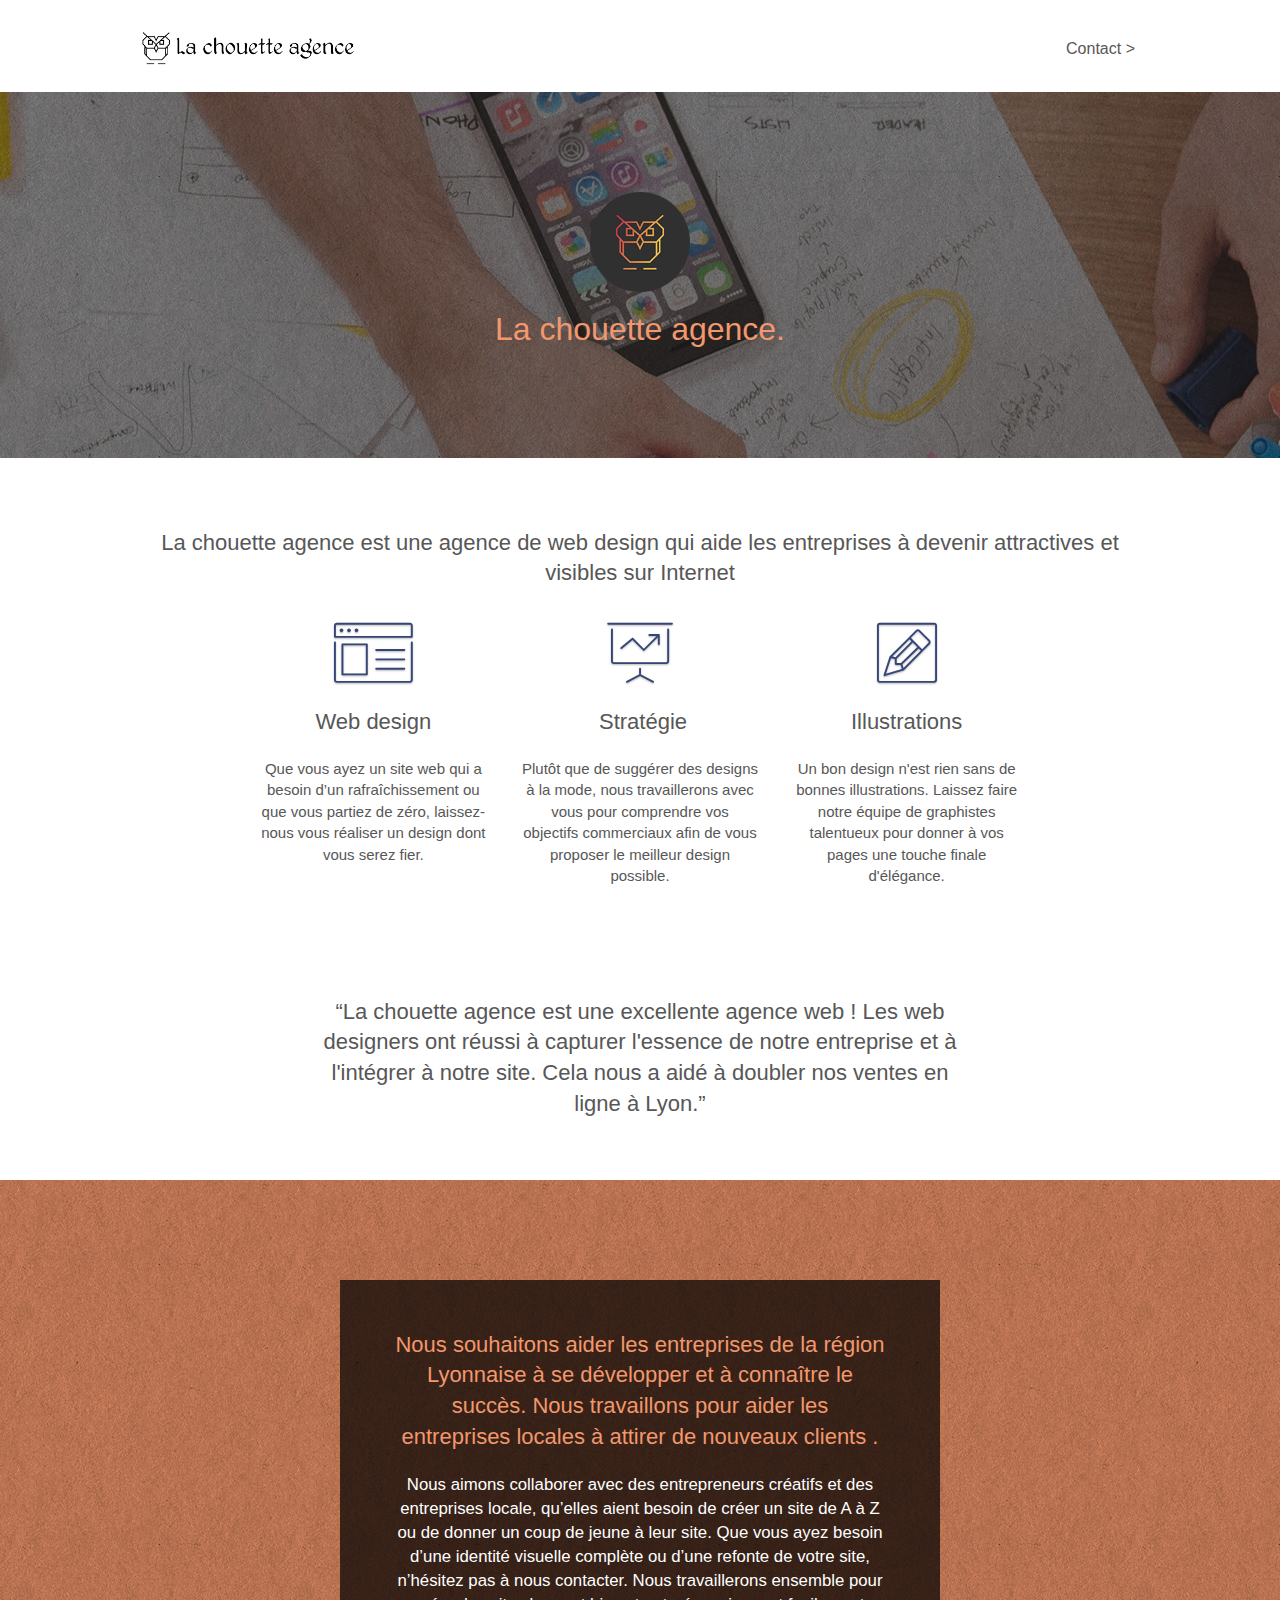
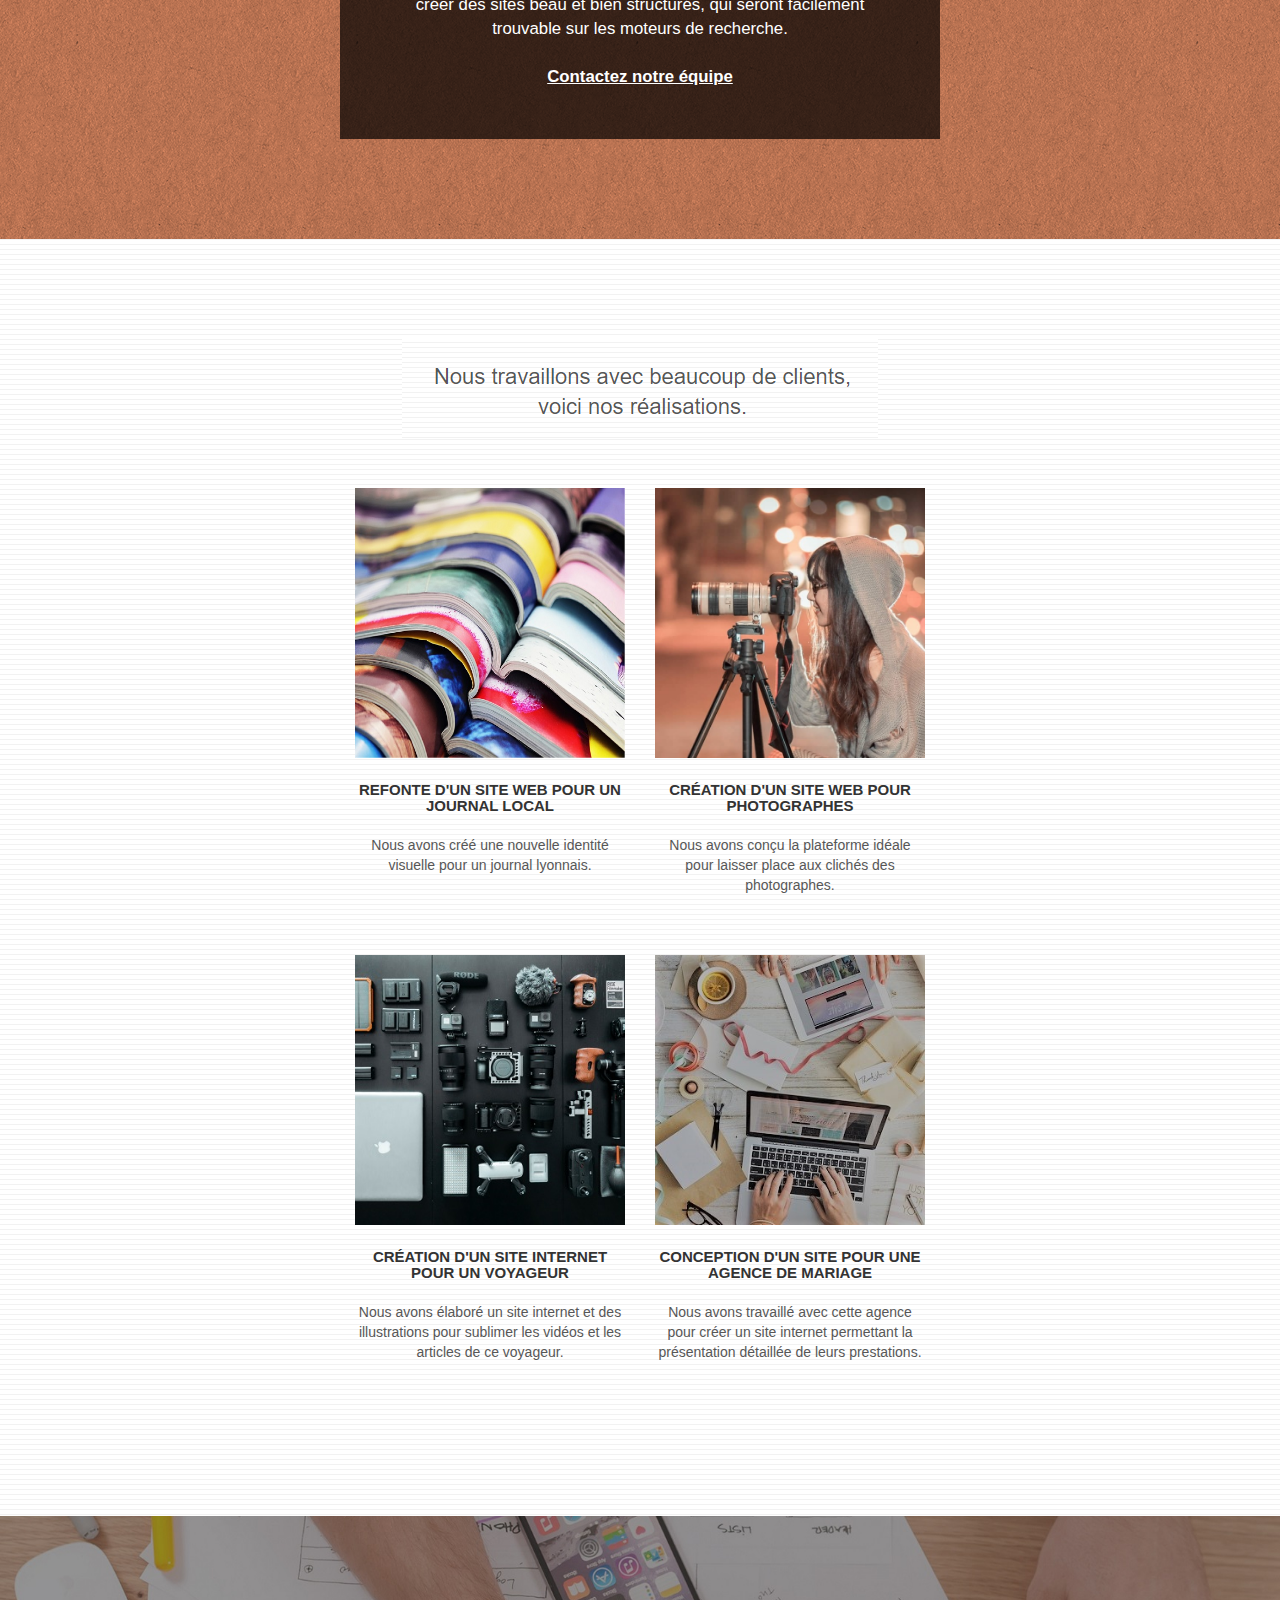
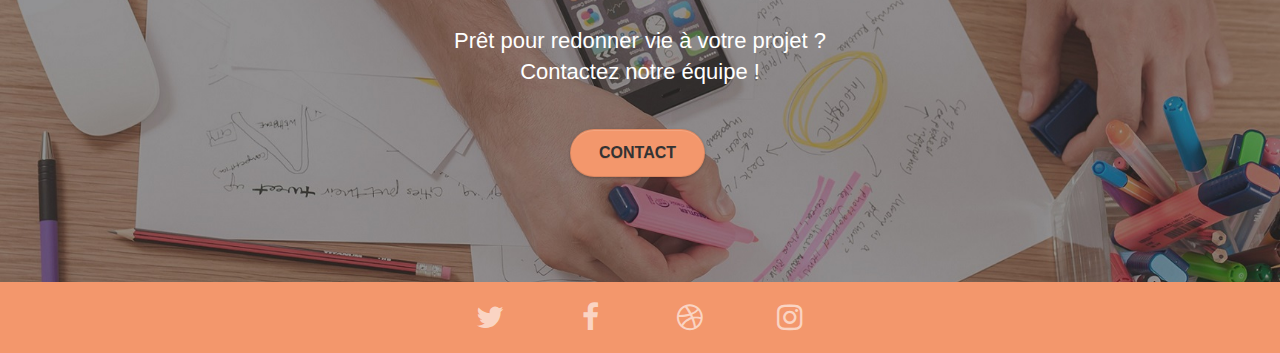
<file: index.html>
<!doctype html>
<html lang="fr">
<head>
    <meta charset="utf-8">
    <meta name="keywords" content="seo, google, site web, site internet, agence design paris, agence design, agence design,agence design,agence design,agence design,agence design,agence design,agence design,agence design">
    <meta name="description" content="Design pour sites web">
    <meta name="viewport" content="width=device-width, initial-scale=1.0, viewport-fit=cover">
    <link rel="shortcut icon" type="image/png" href="favicon.webp">
    
	<link rel="stylesheet" type="text/css" href="./css/bootstrap.css">
	<link rel="stylesheet" type="text/css" href="style.css">
	<link rel="stylesheet" type="text/css" href="./css/font-awesome.css">
	<link rel="stylesheet" type="text/css" href="./css/et-line.css">
	
    
	<script src="./js/jquery-2.1.0.js" defer></script>
	<script src="./js/bootstrap.js" defer></script>
	<script src="./js/blocs.js" defer></script>
	<script src="./js/jquery.touchSwipe.js" defer></script>
	<script src="./js/gmaps.js" defer></script>

    <title>La chouette agence | Accueil</title>

    
<!-- Analytics -->
 
<!-- Analytics END -->
    
</head>
<body>
<!-- Principal conteneur -->
<div class="page-container">
    
<!-- bloc-0 -->
<div class="bloc bgc-white l-bloc " id="bloc-0">
	<div class="container bloc-sm">

		<nav class="navbar row">
			<div class="navbar-header">
				<a class="navbar-brand" href="index.html"><img src="img/la-chouette-agence.webp" alt="logo de la chouette agence" height="40" /></a>
				<button id="nav-toggle" type="button" class="ui-navbar-toggle navbar-toggle" data-toggle="collapse" data-target=".navbar-1">
					<span class="sr-only">Toggle navigation</span><span class="icon-bar"></span><span class="icon-bar"></span><span class="icon-bar"></span>
				</button>
			</div>
			<div class="collapse navbar-collapse navbar-1 special-dropdown-nav">
				<ul class="site-navigation nav navbar-nav">
					<li>
						<a href="./contact.html" >Contact &gt;</a>
					</li>
				</ul>
			</div>
		</nav>

	</div>
</div>
<!-- bloc-0 END -->

<!-- bloc-1-presentation -->
<div class="bloc bgc-dark-slate-blue bg-banniere d-bloc bg-t-edge bloc-bg-texture texture-paper b-parallax" id="bloc-1-hero">
	<div class="container bloc-lg">
		<div class="row tight-width-whitespace">
			<div class="col-sm-12">
				<img src="img/logo.webp" class="center-block image-resize-mode" width="100" alt="Bannière" />
				<h1 class="text-center hero-bloc-text tc-white ">
					La chouette agence.
				</h1>
			</div>
		</div>
	</div>
</div>
<!-- bloc-1-presentation END -->

<!-- bloc-2-services -->
<div class="bloc bgc-white l-bloc" id="bloc-2-services">
	<div class="container bloc-md">
		<div class="row">
			<div class="col-sm-12 text-center">
				<h2 class="heading" >
					La chouette agence est une agence de web design qui aide les 
					entreprises à devenir attractives et visibles sur Internet
				</h2>
			</div>
		</div>
		<div class="row voffset-lg med-width-whitespace">
			<div class="col-sm-4 carte-service">
				<div class="text-center">
					<span class="et-icon-browser sm-shadow icon-dark-slate-blue icons icon-lg"></span>
				</div>
				<h2 class="mg-md text-center">
					Web design
				</h2>
				<p class="text-center ">
					Que vous ayez un site web qui a besoin d&rsquo;un rafraîchissement ou que vous partiez de zéro, laissez-nous vous réaliser un design dont vous serez fier.
				</p>
			</div>
			<div class="col-sm-4 carte-service">
				<div class="text-center">
					<span class="et-icon-presentation sm-shadow icon-dark-slate-blue icons icon-lg"></span>
				</div>
				<h2 class="mg-md text-center">
					&nbsp;Stratégie
				</h2>
				<p class="text-center ">
					Plutôt que de suggérer des designs à la mode, nous travaillerons avec vous pour comprendre vos objectifs commerciaux afin de vous proposer le meilleur design possible.<br>
				</p>
			</div>
			<div class="col-sm-4 carte-service">
				<div class="text-center">
					<span class="et-icon-edit sm-shadow icon-dark-slate-blue icons icon-lg"></span>
				</div>
				<h2 class="mg-md text-center">
					Illustrations
				</h2>
				<p class="text-center ">
					Un bon design n'est rien sans de bonnes illustrations. Laissez faire notre équipe de graphistes talentueux pour donner à vos pages une touche finale d'élégance.
				</p>
			</div>
		</div>
		<div class="row voffset-lg voffset">
			<div class="col-xs-12 col-md-8 col-md-offset-2 text-center">
				<h2>
					“La chouette agence est une excellente agence web !
					Les web designers ont réussi à capturer l'essence de notre entreprise et à l'intégrer
					à notre site. Cela nous a aidé à doubler nos ventes en ligne à Lyon.”
				</h2>
			</div>
		</div>
	</div>
</div>
<!-- bloc-2-services END -->

<!-- bloc-3-what-i-do -->
<div class="bloc tc-white bgc-atomic-tangerine bg-presentation d-bloc bloc-bg-texture texture-paper b-parallax" id="bloc-3-what-i-do">
	<div class="container bloc-lg">
		<div class="row tight-width-whitespace black-background">
			<div class="col-sm-12">
				<h2 class="mg-md text-center tc-white">
					Nous souhaitons aider les entreprises de la région Lyonnaise à se développer et à connaître le succès. Nous travaillons pour aider les entreprises locales à attirer de nouveaux clients .<br>
				</h2>
				<p class="text-center white">
					Nous aimons collaborer avec des entrepreneurs créatifs et des entreprises locale, qu’elles aient besoin de créer un site de A à Z ou de donner un coup de jeune à leur site. Que vous ayez besoin d’une identité visuelle complète ou d’une refonte de votre site, n’hésitez pas à nous contacter. Nous travaillerons ensemble pour créer des sites beau et bien structurés, qui seront facilement trouvable sur les moteurs de recherche. <br><br><a class="ltc-white bold-link" href="page2.html">Contactez notre équipe</a><br>
				</p>
			</div>
		</div>
	</div>
</div>
<!-- bloc-3-what-i-do END -->

<!-- bloc-4-portfolio -->
<div class="bloc bgc-white bg-lines-h2-bg bg-repeat l-bloc" id="bloc-4-portfolio">
	<div class="container bloc-lg">
		<div class="row">
			<div class="col-sm-12 text-center">
				<img alt="titre 2" src="img/title2.webp" />
			</div>
		</div>
		<div class="row tight-width-whitespace portfolio-row">
			<div class="col-sm-6">
				<a href="#" data-lightbox="img/1.webp" data-gallery-id="gallery-1" data-caption="Refonte d'un site web pour un journal local" data-frame="snapshot-lb"><img src="img/1.webp" alt="Image carte refonte d'un site web" class="img-responsive portfolio-thumb" /></a>
				<h3 class="mg-md text-center">
					Refonte d'un site web pour un journal local
				</h3>
				<p class="text-center realisation-text">
					Nous avons créé une nouvelle identité visuelle pour un journal lyonnais.
				</p>
			</div>
			<div class="col-sm-6">
				<a href="#" data-lightbox="img/2.webp" data-gallery-id="gallery-1" data-caption="Création d'un site web pour photographes" data-frame="snapshot-lb"><img src="img/2.webp" class="img-responsive portfolio-thumb" alt="Image carte Création site web" /></a>
				<h3 class="mg-md text-center">
					Création d'un site web pour photographes
				</h3>
				<p class="text-center realisation-text">
					Nous avons conçu la plateforme idéale pour laisser place aux clichés des photographes.
				</p>
			</div>
		</div>
		<div class="row tight-width-whitespace portfolio-row">
			<div class="col-sm-6">
				<a href="#" data-lightbox="img/3.webp" data-gallery-id="gallery-1" data-caption="Création d'un site internet pour un voyageur" data-frame="snapshot-lb"><img src="img/3.webp" class="img-responsive portfolio-thumb" alt="Image carte création de site pour voyageur"/></a>
				<h3 class="mg-md text-center">
					Création d'un site internet pour un voyageur
				</h3>
				<p class="text-center realisation-text">
					Nous avons élaboré un site internet et des illustrations pour sublimer les vidéos et les articles de ce voyageur.
				</p>
			</div>
			<div class="col-sm-6">
				<a href="#" data-lightbox="img/4webp" data-gallery-id="gallery-1" data-caption="Conception d'un site pour une agence de mariage" data-frame="snapshot-lb"><img src="img/4.webp" class="img-responsive portfolio-thumb" alt="Image Carte conception site web " /></a>
				<h3 class="mg-md text-center">
					Conception d'un site pour une agence de mariage
				</h3>
				<p class="text-center realisation-text">
					Nous avons travaillé avec cette agence pour créer un site internet permettant la présentation détaillée de leurs prestations.
				</p>
			</div>
		</div>
	</div>
</div>
<!-- bloc-4-portfolio END -->

<!-- bloc-5-cta -->
<div class="bloc bgc-dark-slate-blue bg-banniere d-bloc bloc-bg-texture" id="bloc-5-cta">
	<div class="container bloc-lg">
		<div class="row">
			<h2 class="mg-md text-center ltc-white">
				Prêt pour redonner vie à votre projet ?<br>Contactez notre équipe !
			</h2>
			<div class="col-sm-12 text-center">
				<a href="contact.html" class="btn btnColor btn-atomic-tangerine btn-clean btn-rd btn-lg cta-hero">Contact</a>
			</div>
		</div>
	</div>
</div>
<!-- bloc-5-cta END -->

<!-- Footer - bloc-8 -->
<div class="bloc bgc-atomic-tangerine d-bloc" id="bloc-8">
	<div class="container bloc-sm">
		<div class="row">
			<div class="col-sm-12">

				<div class="col-sm-12">
					<div class="row row-no-gutters social">
						<div class="col-sm-3">
							<div class="text-center">
								<a class="social" aria-label="twitter" href="#"><span class="fa fa-twitter icon-md"></span></a>
							</div>
						</div>
						<div class="col-sm-3">
							<div class="text-center">
								<a class="social" aria-label="facebook" href="#"><span class="fa fa-facebook icon-md"></span></a>
							</div>
						</div>
						<div class="col-sm-3">
							<div class="text-center">
								<a class="social" aria-label="dribbble" href="#"><span class="fa fa-dribbble icon-md"></span></a>
							</div>
						</div>
						<div class="col-sm-3">
							<div class="text-center">
								<a class="social" aria-label="instagram" href="#"><span class="fa fa-instagram icon-md"></span></a>
							</div>
						</div>
					</div>
				</div>
				
			</div>
		</div>
	</div>
</div>
<!-- Footer - bloc-8 END -->

</div>
<!-- Principal conteneur END -->
    

</body>
</html>
</file>
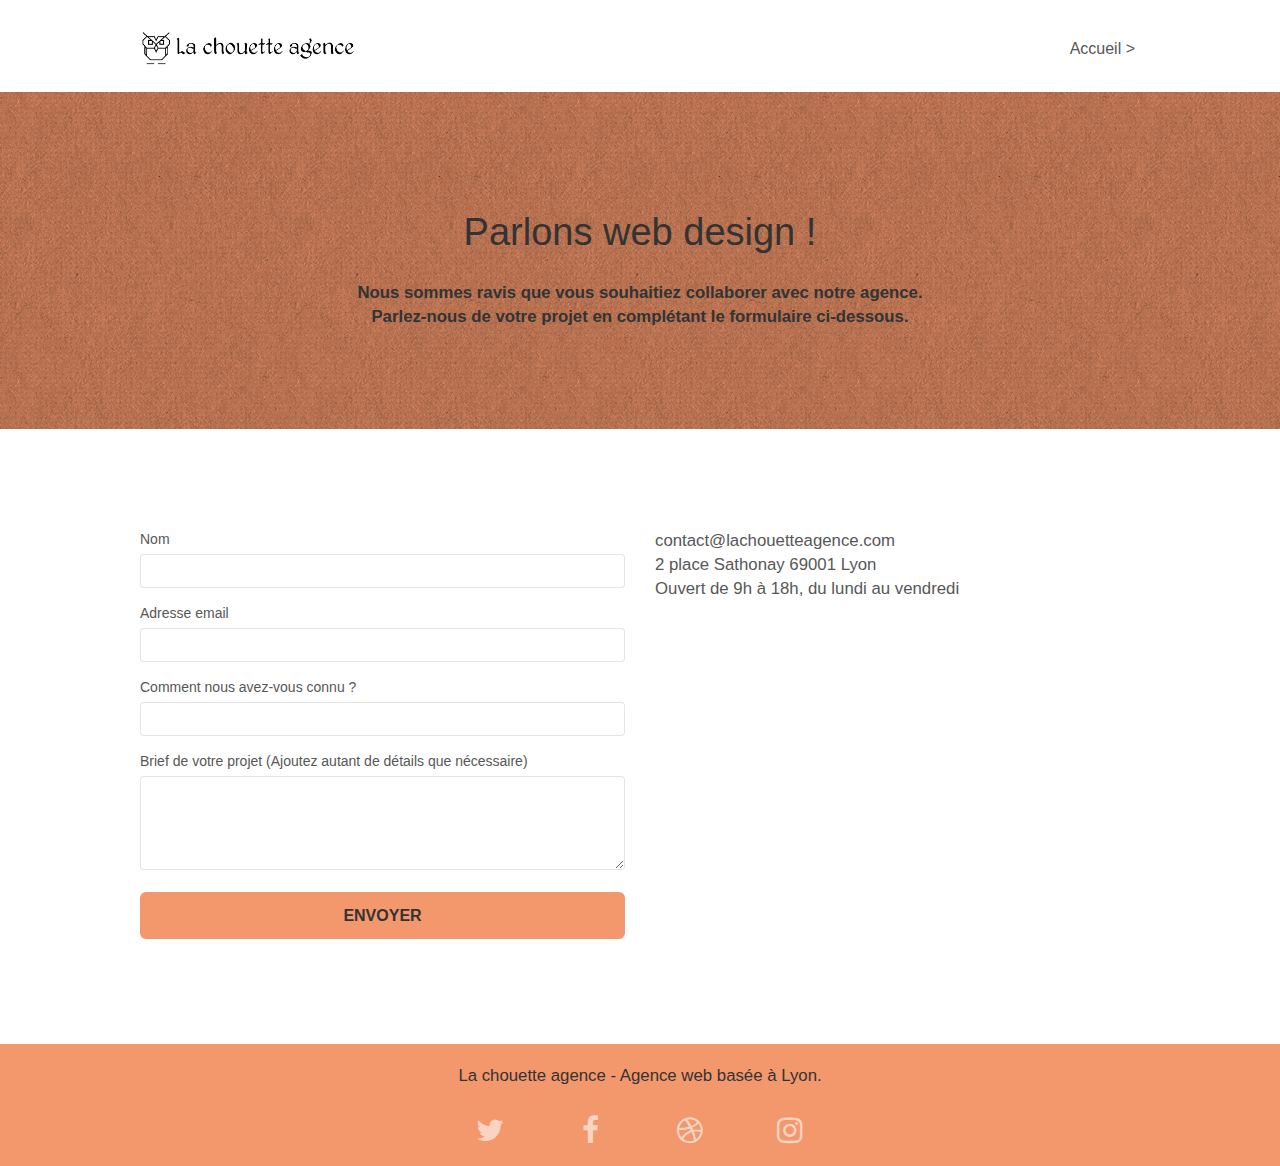
<file: contact.html>
<!doctype html>
<html lang="fr">
<head>
    <meta charset="utf-8">
    <meta name="keywords" content="">
    <meta name="description" content="">
    <meta name="viewport" content="width=device-width, initial-scale=1.0, viewport-fit=cover">
    <link rel="shortcut icon" type="image/webp" href="favicon.webp">
    
	<link rel="stylesheet" type="text/css" href="./css/bootstrap.css">
	<link rel="stylesheet" type="text/css" href="style.css">
	<link rel="stylesheet" type="text/css" href="./css/font-awesome.css">
	<link rel="stylesheet" type="text/css" href="./css/et-line.css">
	
    <script src="./js/jquery-2.1.0.js"></script>
	<script src="./js/bootstrap.js"></script>
	<script src="./js/jqBootstrapValidation.js"></script>
	<script src="./js/formHandler.js"></script>
	<script src="./js/blocs.js"></script>
	<script src="./js/jquery.touchSwipe.js" defer></script>
	<script src="./js/gmaps.js"></script>
    <title>La chouette agence | Contact</title>

    
<!-- Analytics -->
 
<!-- Analytics END -->
    
</head>
<body>
<!-- Principal conteneur -->
<div class="page-container">
    
<!-- bloc-0 -->
<div class="bloc bgc-white l-bloc " id="bloc-0">
	<div class="container bloc-sm">

		<nav class="navbar row">
			<div class="navbar-header">
				<a class="navbar-brand" href="./index.html"><img src="img/la-chouette-agence.webp" alt="logo de la chouette agence" height="40" /></a>
				<button id="nav-toggle" type="button" class="ui-navbar-toggle navbar-toggle" data-toggle="collapse" data-target=".navbar-1">
					<span class="sr-only">Toggle navigation</span><span class="icon-bar"></span><span class="icon-bar"></span><span class="icon-bar"></span>
				</button>
			</div>
			<div class="collapse navbar-collapse navbar-1 special-dropdown-nav">
				<ul class="site-navigation nav navbar-nav">
					<li>
						<a href="index.html" >Accueil &gt;</a>
					</li>
				</ul>
			</div>
		</nav>
		
	</div>
</div>
<!-- bloc-0 END -->

<!-- bloc-6 -->
<div class="bloc bg-dots-bg bg-repeat bgc-atomic-tangerine d-bloc bloc-bg-texture texture-paper" id="bloc-6">
	<div class="container bloc-lg">
		<div class="row">
			<div class="col-sm-12">
				<h1 class="text-center hero-bloc-text">
					Parlons web design !
				</h1>
				<p class="text-center mg-lg tight-width-whitespace fs-1 textHeroContact">
					Nous sommes ravis que vous souhaitiez collaborer avec notre agence.<br>
					Parlez-nous de votre projet en complétant le formulaire ci-dessous.
				</p>
			</div>
		</div>
	</div>
</div>
<!-- bloc-6 END -->

<!-- bloc-7 -->
<div class="bloc bgc-white l-bloc" id="bloc-7">
	<div class="container bloc-lg">
		<div class="row">
			<div class="col-sm-6">
				<form id="form_1" novalidate data-SuccessMsg="Your message has been sent." data-ErrorMsg="Sorry it seems that our mail server is not responding, Sorry for the inconvenience!">
					<div class="form-group">
						<label for="name">
							Nom
						</label>
						<input id="name" class="form-control" required />
					</div>
					<div class="form-group">
						<label for="email">
							Adresse email
						</label>
						<input id="email" class="form-control" type="email" required />
					</div>
					<div class="form-group">
						<label for="input_504">
							Comment nous avez-vous connu ?
						</label>
						<input class="form-control" type="email" required id="input_504" />
					</div>
					<div class="form-group">
						<label for="message">
							Brief de votre projet (Ajoutez autant de détails que nécessaire)<br>
						</label><textarea id="message" class="form-control" rows="4" cols="50" required></textarea>
					</div> 
					<button class="bloc-button btnColor btn btn-lg btn-block cta-hero btn-atomic-tangerine" type="submit">
						Envoyer
					</button>
				</form>
			</div>
			<div class="col-sm-6">
				<p class="fs-1">
					contact@lachouetteagence.com<br>2 place Sathonay 69001 Lyon<br>Ouvert de 9h à 18h, du lundi au vendredi<br>
				</p>
			</div>
		</div>
	</div>
</div>
<!-- bloc-7 END -->

<!-- ScrollToTop Button -->
<a class="bloc-button btn btn-d scrollToTop" onclick="scrollToTarget('1')"><span class="fa fa-chevron-up"></span></a>
<!-- ScrollToTop Button END-->


<!-- Footer - bloc-8 -->
<div class="bloc bgc-atomic-tangerine d-bloc" id="bloc-8">
	<div class="container bloc-sm">
		<div class="row">
			<div class="col-sm-12">
				<p class="text-center dark fs-lg textHeroFooter fs-1">
					La chouette agence - Agence web basée à Lyon.<br>
				</p>
				<div class="col-sm-12">
					<div class="row row-no-gutters social">
						<div class="col-sm-3">
							<div class="text-center">
								<a class="social" aria-label="twitter" href="#"><span class="fa fa-twitter icon-md"></span></a>
							</div>
						</div>
						<div class="col-sm-3">
							<div class="text-center">
								<a class="social" aria-label="facebook" href="#"><span class="fa fa-facebook icon-md"></span></a>
							</div>
						</div>
						<div class="col-sm-3">
							<div class="text-center">
								<a class="social" aria-label="dribbble" href="#"><span class="fa fa-dribbble icon-md"></span></a>
							</div>
						</div>
						<div class="col-sm-3">
							<div class="text-center">
								<a class="social" aria-label="instagram" href="#"><span class="fa fa-instagram icon-md"></span></a>
							</div>
						</div>
					</div>
				</div>
			</div>
		</div>
	</div>
</div>
<!-- Footer - bloc-8 END -->

</div>
<!-- Principal conteneur END -->
    

</body>
</html>
</file>
<file: style.css>
body{margin:0;padding:0;background:#fff;overflow-x:hidden;-webkit-font-smoothing:antialiased;-moz-osx-font-smoothing:grayscale}a,button{transition:all .3s ease-in-out;outline:0!important}a:hover{text-decoration:none;cursor:pointer}#page-loading-blocs-notifaction{position:fixed;top:0;bottom:0;width:100%;z-index:100000;background:#fff url(img/pageload-spinner.gif) no-repeat center center}.bloc{width:100%;clear:both;background:50% 50% no-repeat;padding:0 50px;-webkit-background-size:cover;-moz-background-size:cover;-o-background-size:cover;background-size:cover;position:relative}.bloc .container{padding-left:0;padding-right:0}.bloc-lg{padding:100px 50px}.bloc-md{padding:50px}.bloc-sm{padding:20px 50px}.bg-b-edge,.bg-bl-edge,.bg-br-edge,.bg-center,.bg-l-edge,.bg-r-edge,.bg-repeat,.bg-t-edge,.bg-tl-edge,.bg-tr-edge{-webkit-background-size:auto!important;-moz-background-size:auto!important;-o-background-size:auto!important;background-size:auto!important}.bg-repeat{background:repeat}.bg-t-edge{background:top no-repeat}.bloc-bg-texture::before{content:"";background-size:2px 2px;position:absolute;top:0;bottom:0;left:0;right:0}.texture-paper::before{background:url(img/texture-paper.webp);background-size:280px 280px}.b-parallax{background-attachment:fixed}.d-bloc{color:rgba(255,255,255,.7)}.d-bloc button:hover{color:rgba(255,255,255,.9)}.d-bloc .icon-round,.d-bloc .icon-rounded,.d-bloc .icon-semi-rounded-a,.d-bloc .icon-semi-rounded-b,.d-bloc .icon-square{border-color:rgba(255,255,255,.9)}.d-bloc .divider-h span{border-color:rgba(255,255,255,.2)}.d-bloc .a-btn,.d-bloc .navbar a,.d-bloc .navbar-brand,.d-bloc a .icon-lg,.d-bloc a .icon-md,.d-bloc a .icon-sm,.d-bloc a .icon-xl,.d-bloc h1 a,.d-bloc h2 a,.d-bloc h3 a,.d-bloc h4 a,.d-bloc h5 a,.d-bloc h6 a,.d-bloc p a{color:rgba(255,255,255,.6)}.d-bloc .a-btn:hover,.d-bloc .navbar a:hover,.d-bloc .navbar-brand:hover,.d-bloc a:hover .icon-lg,.d-bloc a:hover .icon-md,.d-bloc a:hover .icon-sm,.d-bloc a:hover .icon-xl,.d-bloc h1 a:hover,.d-bloc h2 a:hover,.d-bloc h3 a:hover,.d-bloc h4 a:hover,.d-bloc h5 a:hover,.d-bloc h6 a:hover,.d-bloc p a:hover{color:#fff}.d-bloc .navbar-toggle .icon-bar{background:#fff}.d-bloc .btn-wire,.d-bloc .btn-wire:hover{color:#fff;border-color:#fff}.d-bloc .panel{color:rgba(0,0,0,.5)}.d-bloc .panel button:hover{color:rgba(0,0,0,.7)}.d-bloc .panel icon{border-color:rgba(0,0,0,.7)}.d-bloc .panel .divider-h span{border-color:rgba(0,0,0,.1)}.d-bloc .panel .a-btn{color:rgba(0,0,0,.6)}.d-bloc .panel .a-btn:hover{color:#000}.d-bloc .panel .btn-wire,.d-bloc .panel .btn-wire:hover{color:rgba(0,0,0,.7);border-color:rgba(0,0,0,.3)}.d-bloc .panel,.l-bloc{color:rgba(0,0,0,.5)}.d-bloc .panel button:hover,.l-bloc button:hover{color:rgba(0,0,0,.7)}.l-bloc .icon-round,.l-bloc .icon-rounded,.l-bloc .icon-semi-rounded-a,.l-bloc .icon-semi-rounded-b,.l-bloc .icon-square{border-color:rgba(0,0,0,.7)}.d-bloc .panel .divider-h span,.l-bloc .divider-h span{border-color:rgba(0,0,0,.1)}.d-bloc .panel .a-btn,.l-bloc .a-btn,.l-bloc .navbar a,.l-bloc .navbar-brand,.l-bloc a .icon-lg,.l-bloc a .icon-md,.l-bloc a .icon-sm,.l-bloc a .icon-xl,.l-bloc h1 a,.l-bloc h2 a,.l-bloc h3 a,.l-bloc h4 a,.l-bloc h5 a,.l-bloc h6 a,.l-bloc p a{color:rgba(0,0,0,.6)}.d-bloc .panel .a-btn:hover,.l-bloc .a-btn:hover,.l-bloc .navbar a:hover,.l-bloc .navbar-brand:hover,.l-bloc a:hover .icon-lg,.l-bloc a:hover .icon-md,.l-bloc a:hover .icon-sm,.l-bloc a:hover .icon-xl,.l-bloc h1 a:hover,.l-bloc h2 a:hover,.l-bloc h3 a:hover,.l-bloc h4 a:hover,.l-bloc h5 a:hover,.l-bloc h6 a:hover,.l-bloc p a:hover{color:#000}.l-bloc .navbar-toggle .icon-bar{color:rgba(0,0,0,.6)}.d-bloc .panel .btn-wire,.d-bloc .panel .btn-wire:hover,.l-bloc .btn-wire,.l-bloc .btn-wire:hover{color:rgba(0,0,0,.7);border-color:rgba(0,0,0,.3)}.voffset{margin-top:30px}.voffset-lg{margin-top:80px}.row-no-gutters{margin-right:0;margin-left:0}.row.row-no-gutters>[class*=" col-"],.row.row-no-gutters>[class^=col-]{padding-right:0;padding-left:0}#bloc-1-hero h1{font-size:32px}.navbar{margin-bottom:0;z-index:1}.navbar-brand{height:auto;padding:3px 15px;font-size:25px;font-weight:400;font-weight:600;line-height:44px}.navbar-brand img{max-height:200px;margin:0 5px 0 0;display:inline}.navbar-brand img[src$=svg]{min-width:100px}.nav-center .navbar-brand img{margin:0}.navbar .nav{padding-top:2px;margin-right:-16px;float:right;z-index:1}.nav>li{float:left;margin-top:4px;font-size:16px}.navbar-nav .open .dropdown-menu>li>a{text-align:inherit}.nav>li a:focus,.nav>li a:hover{background:0 0}.navbar-toggle{margin:10px 10px 0 0;border:0}.navbar-toggle:hover{background:0 0!important}.navbar-toggle .icon-bar{background-color:rgba(0,0,0,.5);width:26px}.nav-invert .navbar .nav{float:left}.nav-invert .navbar-brand,.nav-invert .navbar-header{float:right;position:relative;z-index:2}@media (min-width:768px){.site-navigation{position:absolute;top:50%;right:20px;transform:translate(0,-50%);-webkit-transform:translateY(-50%)}.nav>li .dropdown-menu a,.nav>li .dropdown-menu a:hover{color:#484848}.nav-invert .site-navigation{left:0;right:0}.nav-center{text-align:center}.nav-center .navbar-header{width:100%}.nav-center .nav>li,.nav-center .navbar-brand,.nav-center .navbar-header{float:none;display:inline-block}.nav-center .site-navigation{position:relative;width:100%;right:0;margin-right:0;margin-top:20px}.nav-center.mini-nav .navbar-toggle{float:none;margin:10px auto 0}}.nav>li>.dropdown a{background:0 0!important;display:block;padding:14px 15px}nav .caret{margin:0 5px}.dropdown-menu .dropdown-menu{top:-8px;left:100%}.dropdown-menu .dropmenu-flow-right{top:100%;left:0;margin-left:-1px;border-top-left-radius:0;border-top-right-radius:0}.dropdown-menu .dropdown span{border:4px solid #000;border-top-color:transparent;border-right-color:transparent;border-bottom-color:transparent;margin:6px -5px 0 0!important;float:right}.mg-md{margin-top:10px;margin-bottom:20px}.mg-lg{margin-top:10px;margin-bottom:40px}.btn{margin:0 5px 5px 0}.btn.pull-right{margin:0 0 5px 5px}.btn-d,.btn-d:focus,.btn-d:hover{color:#fff;background:rgba(0,0,0,.3)}button{outline:0!important}.btn-rd{border-radius:40px}.btn-clean{border:1px solid rgba(0,0,0,.08);border-bottom-color:rgba(0,0,0,.1);text-shadow:0 1px 0 rgba(0,0,1,.1);box-shadow:0 1px 3px rgba(0,0,1,.25),inset 0 1px 0 0 rgba(255,255,255,.15)}.icon-md{font-size:30px!important}.icon-lg{font-size:60px!important}.sm-shadow{text-shadow:0 1px 2px rgba(0,0,0,.3)}.panel-sq,.panel-sq .panel-footer,.panel-sq .panel-heading{border-radius:0}.panel-rd{border-radius:30px}.panel-rd .panel-heading{border-radius:29px 29px 0 0}.panel-rd .panel-footer{border-radius:0 0 29px 29px}.form-control{border-color:rgba(0,0,0,.1);box-shadow:none}.scrollToTop{width:40px;height:40px;position:fixed;bottom:20px;right:20px;opacity:0;z-index:500;transition:all .3s ease-in-out}.scrollToTop span{margin-top:6px}.showScrollTop{font-size:14px;opacity:1}a[data-lightbox]{position:relative;display:block;text-align:center}a[data-lightbox]:hover::before{content:"+";font-family:HelveticaNeue-Light,"Helvetica Neue Light","Helvetica Neue",Helvetica,Arial;font-size:32px;width:50px;height:50px;margin-left:-25px;border-radius:50%;background:rgba(0,0,0,.6);color:#fff;font-weight:100;z-index:1;position:absolute;top:50%;transform:translateY(-50%);-webkit-transform:translateY(-50%)}a[data-lightbox]:hover img{opacity:.6;-webkit-animation-fill-mode:none;animation-fill-mode:none}#lightbox-modal{display:flex;align-items:center}#lightbox-modal .modal-dialog{width:90%;max-width:900px;margin:0 auto 0}#lightbox-modal .modal-dialog img{max-height:90vh;margin:0 auto}.lightbox-caption{padding:20px;color:#fff;background:rgba(0,0,0,.5);position:absolute;left:15px;right:15px;bottom:5px}.close-lightbox{color:#fff;font-size:30px;position:absolute;top:20px;right:20px;z-index:20;background:rgba(0,0,0,.5);border:none;line-height:30px;padding:0 9px 5px;opacity:.3}.close-lightbox:hover,.next-lightbox:hover,.prev-lightbox:hover{opacity:1;color:#fff}.next-lightbox,.prev-lightbox{font-size:20px;color:rgba(255,255,255,.9);background:rgba(0,0,0,.5);transition:all .2s ease-in-out;position:absolute;top:45%;z-index:1;opacity:.4}.next-lightbox{padding:6px 8px 1px 13px;right:25px}.prev-lightbox{padding:6px 13px 1px 10px;left:25px}.snapshot-lb .modal-body{padding-bottom:45px}.snapshot-lb .lightbox-caption{padding:0;color:rgba(0,0,0,.5);background:0 0}.btn,a,h1,h2,h3,h4,h5,h6,label,p{font-family:helvetica;font-weight:400;color:#575757!important}.container{max-width:1000px}.hero-bloc-text{font-size:38px}.hero-bloc-text-sub{font-size:36px}.statement-bloc-text{line-height:26px;font-style:italic;font-size:20px;text-align:center;font-weight:lighter;max-width:520px;margin:auto auto auto auto}p{font-size:11px}.tight-width-whitespace{max-width:600px;margin:auto auto auto auto}.h1{font-size:20px;font-family:"Open Sans"}.cta-hero{margin-top:22px;color:#fff!important;text-transform:uppercase;padding:12px 28px 12px 28px;font-size:16px;font-weight:700}.social{max-width:400px;margin:auto auto auto auto}h2{font-size:22px;line-height:1.4em}h3{font-size:15px;text-transform:uppercase;font-weight:700;color:#333!important}.med-width-whitespace{max-width:800px;margin:auto auto auto auto;box-shadow:0 0 0 #000}h1{color:#333!important}h4{color:#333!important}.icons{margin-bottom:14px;margin-top:24px}.white{color:#fff!important}.portfolio-thumb{margin-bottom:24px}.portfolio-row{margin-bottom:44px;margin-top:50px}.avatar{box-shadow:0 4px 9px rgba(0,0,0,.3)}.black-background{background-color:rgba(0,0,0,.7);padding:40px 40px 40px 40px}.black-background>div>p{font-size:1.2em}.bold-link{font-weight:900;text-decoration:underline!important}.bgc-white{background-color:#fff}.bgc-dark-slate-blue{background-color:#364577}.bgc-atomic-tangerine{background-color:#f3976c}.tc-white{color:#f3976c!important}.btn-atomic-tangerine{background:#f3976c;color:#fff!important}.btn-atomic-tangerine:hover{background:#c27956!important;color:#fff!important}.ltc-white{color:#fff!important}.ltc-white:hover{color:#ccc!important}.ltc-atomic-tangerine{color:#f3976c!important}.ltc-atomic-tangerine:hover{color:#c27956!important}.icon-dark-slate-blue{color:#364577!important;border-color:#364577!important}.bg-dots-bg{background-image:url(img/dots-bg.webp)}.bg-lines-h2-bg{background-image:url(img/lines-h2-bg.webp)}.bg-banniere{background-image:url(img/la-chouette-agence-banniere.webp)}.bg-presentation{background-image:url(img/image-de-presentation.webp)}@media (max-width:1024px){.bloc{padding-left:20px;padding-right:20px}.bloc-tile-2.full-width-bloc .container,.bloc-tile-3.full-width-bloc .container,.bloc-tile-4.full-width-bloc .container,.bloc.full-width-bloc{padding-left:0;padding-right:0}}@media (max-width:992px) and (min-width:768px){.navbar .nav{max-width:80%}.nav-center.navbar .nav{max-width:100%}}@media only screen and (min-device-width:768px) and (max-device-width:1024px) and (orientation:landscape){.b-parallax{background-attachment:scroll}}@media only screen and (min-device-width:1024px) and (max-device-width:1366px) and (-webkit-min-device-pixel-ratio:1.5){.b-parallax{background-attachment:scroll}}@media (max-width:991px){.container{width:100%}.b-parallax{background-attachment:scroll}#hero-bloc,.page-container{overflow-x:hidden;position:relative}.bloc{padding-left:constant(safe-area-inset-left);padding-right:constant(safe-area-inset-right)}.bloc-group,.bloc-group .bloc{display:block;width:100%}.bloc-fill-screen .fill-bloc-bottom-edge,.bloc-fill-screen .fill-bloc-top-edge{padding:0 20px;padding-left:constant(safe-area-inset-left);padding-right:constant(safe-area-inset-right)}}@media (max-width:767px){.page-container{overflow-x:hidden;position:relative}#disqus_thread,h1,h2,h3,h4,h5,h6,p{padding-left:10px!important;padding-right:10px!important}.b-parallax{background-attachment:scroll}.navbar .nav{padding-top:0;border-top:1px solid rgba(0,0,0,.2);float:none!important}.navbar.row{margin-left:0;margin-right:0}.site-navigation{position:inherit;transform:none;-webkit-transform:none;-ms-transform:none}.nav>li{margin-top:0;border-bottom:1px solid rgba(0,0,0,.1);background:rgba(0,0,0,.05);text-align:left;padding-left:15px;width:100%}.nav>li:hover{background:rgba(0,0,0,.08)}.dropdown .dropdown a .caret{float:none;margin:5px 0 0 10px!important;border:4px solid #000;border-bottom-color:transparent;border-right-color:transparent;border-left-color:transparent}#hero-bloc .navbar .nav{background:rgba(0,0,0,.8)}#hero-bloc .navbar .nav a{color:rgba(255,255,255,.6)}.hero{padding:50px 0}.hero-nav{left:-1px;right:-1px}.navbar-collapse{padding:0;overflow-x:hidden;-webkit-box-shadow:none;box-shadow:none}.navbar-brand img{max-height:40px;width:auto}.nav-invert .navbar-header{float:none;width:100%}.nav-invert .navbar-toggle{float:left;margin-left:10px}.bloc{padding-left:0;padding-right:0}.bloc-lg,.bloc-xl,.bloc-xxl{padding:40px 0}.bloc-md,.bloc-sm{padding-left:0;padding-right:0}.bloc-fill-screen .fill-bloc-bottom-edge,.bloc-fill-screen .fill-bloc-top-edge,.bloc-tile-2 .container,.bloc-tile-3 .container,.bloc-tile-4 .container{padding-left:0;padding-right:0}.a-block{padding:0 10px}.btn-dwn{display:none}.voffset{margin-top:5px}.voffset-md{margin-top:20px}.voffset-lg{margin-top:30px}form{padding:5px}.close-lightbox{display:inline-block}.blocsapp-device-iphone5{background-size:216px 425px;padding-top:60px;width:216px;height:425px}.blocsapp-device-iphone5 img{width:180px;height:320px}}@media (max-width:400px){.bloc{padding-left:0;padding-right:0}}@media (max-width:767px){.bloc-mob-center-text{text-align:center}}.carte-service>p{color:#000;font-size:15px}.realisation-text{font-size:1em}.textHeroContact{padding-top:1em;font-weight:700;color:#333!important}.textHeroFooter{color:#333!important;padding-bottom:1em}.btnColor{color:#333!important}.fs-1{font-size:1.2em!important}
</file>
<file: css/et-line.css>
@font-face{font-family:et-line;src:url(../fonts/et-line.eot);src:url(../fonts/et-line.eot?#iefix) format('embedded-opentype'),url(../fonts/et-line.woff) format('woff'),url(../fonts/et-line.ttf) format('truetype'),url(../fonts/et-line.svg#et-line) format('svg');font-weight:400;font-style:normal}.et-icon-adjustments,.et-icon-alarmclock,.et-icon-anchor,.et-icon-aperture,.et-icon-attachment,.et-icon-bargraph,.et-icon-basket,.et-icon-beaker,.et-icon-bike,.et-icon-book-open,.et-icon-briefcase,.et-icon-browser,.et-icon-calendar,.et-icon-camera,.et-icon-caution,.et-icon-chat,.et-icon-circle-compass,.et-icon-clipboard,.et-icon-clock,.et-icon-cloud,.et-icon-compass,.et-icon-desktop,.et-icon-dial,.et-icon-document,.et-icon-documents,.et-icon-download,.et-icon-dribbble,.et-icon-edit,.et-icon-envelope,.et-icon-expand,.et-icon-facebook,.et-icon-flag,.et-icon-focus,.et-icon-gears,.et-icon-genius,.et-icon-gift,.et-icon-global,.et-icon-globe,.et-icon-googleplus,.et-icon-grid,.et-icon-happy,.et-icon-hazardous,.et-icon-heart,.et-icon-hotairballoon,.et-icon-hourglass,.et-icon-key,.et-icon-laptop,.et-icon-layers,.et-icon-lifesaver,.et-icon-lightbulb,.et-icon-linegraph,.et-icon-linkedin,.et-icon-lock,.et-icon-magnifying-glass,.et-icon-map,.et-icon-map-pin,.et-icon-megaphone,.et-icon-mic,.et-icon-mobile,.et-icon-newspaper,.et-icon-notebook,.et-icon-paintbrush,.et-icon-paperclip,.et-icon-pencil,.et-icon-phone,.et-icon-picture,.et-icon-pictures,.et-icon-piechart,.et-icon-presentation,.et-icon-pricetags,.et-icon-printer,.et-icon-profile-female,.et-icon-profile-male,.et-icon-puzzle,.et-icon-quote,.et-icon-recycle,.et-icon-refresh,.et-icon-ribbon,.et-icon-rss,.et-icon-sad,.et-icon-scissors,.et-icon-scope,.et-icon-search,.et-icon-shield,.et-icon-speedometer,.et-icon-strategy,.et-icon-streetsign,.et-icon-tablet,.et-icon-target,.et-icon-telescope,.et-icon-toolbox,.et-icon-tools,.et-icon-tools-2,.et-icon-trophy,.et-icon-tumblr,.et-icon-twitter,.et-icon-upload,.et-icon-video,.et-icon-wallet,.et-icon-wine{font-family:et-line;speak:none;font-style:normal;font-weight:400;font-variant:normal;text-transform:none;line-height:1;-webkit-font-smoothing:antialiased;-moz-osx-font-smoothing:grayscale;display:inline-block}.et-icon-mobile:before{content:"\e000"}.et-icon-laptop:before{content:"\e001"}.et-icon-desktop:before{content:"\e002"}.et-icon-tablet:before{content:"\e003"}.et-icon-phone:before{content:"\e004"}.et-icon-document:before{content:"\e005"}.et-icon-documents:before{content:"\e006"}.et-icon-search:before{content:"\e007"}.et-icon-clipboard:before{content:"\e008"}.et-icon-newspaper:before{content:"\e009"}.et-icon-notebook:before{content:"\e00a"}.et-icon-book-open:before{content:"\e00b"}.et-icon-browser:before{content:"\e00c"}.et-icon-calendar:before{content:"\e00d"}.et-icon-presentation:before{content:"\e00e"}.et-icon-picture:before{content:"\e00f"}.et-icon-pictures:before{content:"\e010"}.et-icon-video:before{content:"\e011"}.et-icon-camera:before{content:"\e012"}.et-icon-printer:before{content:"\e013"}.et-icon-toolbox:before{content:"\e014"}.et-icon-briefcase:before{content:"\e015"}.et-icon-wallet:before{content:"\e016"}.et-icon-gift:before{content:"\e017"}.et-icon-bargraph:before{content:"\e018"}.et-icon-grid:before{content:"\e019"}.et-icon-expand:before{content:"\e01a"}.et-icon-focus:before{content:"\e01b"}.et-icon-edit:before{content:"\e01c"}.et-icon-adjustments:before{content:"\e01d"}.et-icon-ribbon:before{content:"\e01e"}.et-icon-hourglass:before{content:"\e01f"}.et-icon-lock:before{content:"\e020"}.et-icon-megaphone:before{content:"\e021"}.et-icon-shield:before{content:"\e022"}.et-icon-trophy:before{content:"\e023"}.et-icon-flag:before{content:"\e024"}.et-icon-map:before{content:"\e025"}.et-icon-puzzle:before{content:"\e026"}.et-icon-basket:before{content:"\e027"}.et-icon-envelope:before{content:"\e028"}.et-icon-streetsign:before{content:"\e029"}.et-icon-telescope:before{content:"\e02a"}.et-icon-gears:before{content:"\e02b"}.et-icon-key:before{content:"\e02c"}.et-icon-paperclip:before{content:"\e02d"}.et-icon-attachment:before{content:"\e02e"}.et-icon-pricetags:before{content:"\e02f"}.et-icon-lightbulb:before{content:"\e030"}.et-icon-layers:before{content:"\e031"}.et-icon-pencil:before{content:"\e032"}.et-icon-tools:before{content:"\e033"}.et-icon-tools-2:before{content:"\e034"}.et-icon-scissors:before{content:"\e035"}.et-icon-paintbrush:before{content:"\e036"}.et-icon-magnifying-glass:before{content:"\e037"}.et-icon-circle-compass:before{content:"\e038"}.et-icon-linegraph:before{content:"\e039"}.et-icon-mic:before{content:"\e03a"}.et-icon-strategy:before{content:"\e03b"}.et-icon-beaker:before{content:"\e03c"}.et-icon-caution:before{content:"\e03d"}.et-icon-recycle:before{content:"\e03e"}.et-icon-anchor:before{content:"\e03f"}.et-icon-profile-male:before{content:"\e040"}.et-icon-profile-female:before{content:"\e041"}.et-icon-bike:before{content:"\e042"}.et-icon-wine:before{content:"\e043"}.et-icon-hotairballoon:before{content:"\e044"}.et-icon-globe:before{content:"\e045"}.et-icon-genius:before{content:"\e046"}.et-icon-map-pin:before{content:"\e047"}.et-icon-dial:before{content:"\e048"}.et-icon-chat:before{content:"\e049"}.et-icon-heart:before{content:"\e04a"}.et-icon-cloud:before{content:"\e04b"}.et-icon-upload:before{content:"\e04c"}.et-icon-download:before{content:"\e04d"}.et-icon-target:before{content:"\e04e"}.et-icon-hazardous:before{content:"\e04f"}.et-icon-piechart:before{content:"\e050"}.et-icon-speedometer:before{content:"\e051"}.et-icon-global:before{content:"\e052"}.et-icon-compass:before{content:"\e053"}.et-icon-lifesaver:before{content:"\e054"}.et-icon-clock:before{content:"\e055"}.et-icon-aperture:before{content:"\e056"}.et-icon-quote:before{content:"\e057"}.et-icon-scope:before{content:"\e058"}.et-icon-alarmclock:before{content:"\e059"}.et-icon-refresh:before{content:"\e05a"}.et-icon-happy:before{content:"\e05b"}.et-icon-sad:before{content:"\e05c"}.et-icon-facebook:before{content:"\e05d"}.et-icon-twitter:before{content:"\e05e"}.et-icon-googleplus:before{content:"\e05f"}.et-icon-rss:before{content:"\e060"}.et-icon-tumblr:before{content:"\e061"}.et-icon-linkedin:before{content:"\e062"}.et-icon-dribbble:before{content:"\e063"}
</file>
